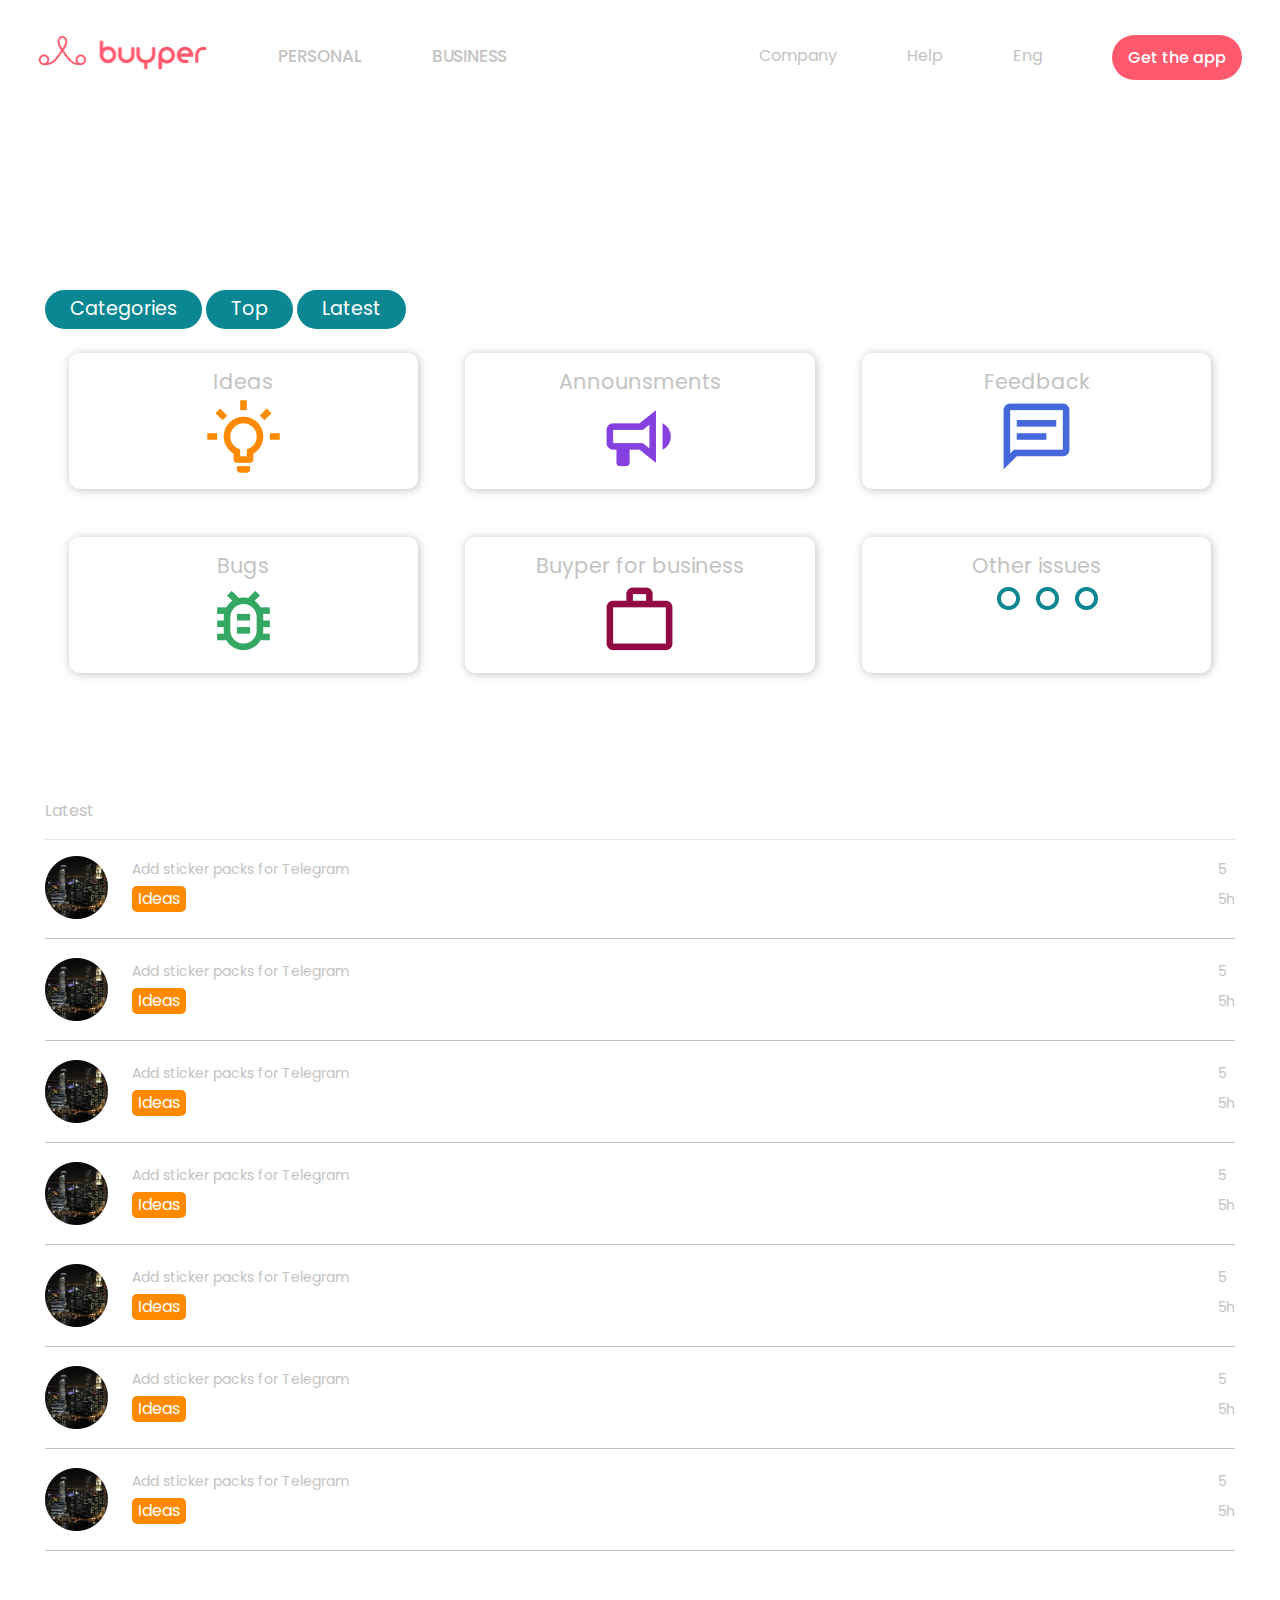
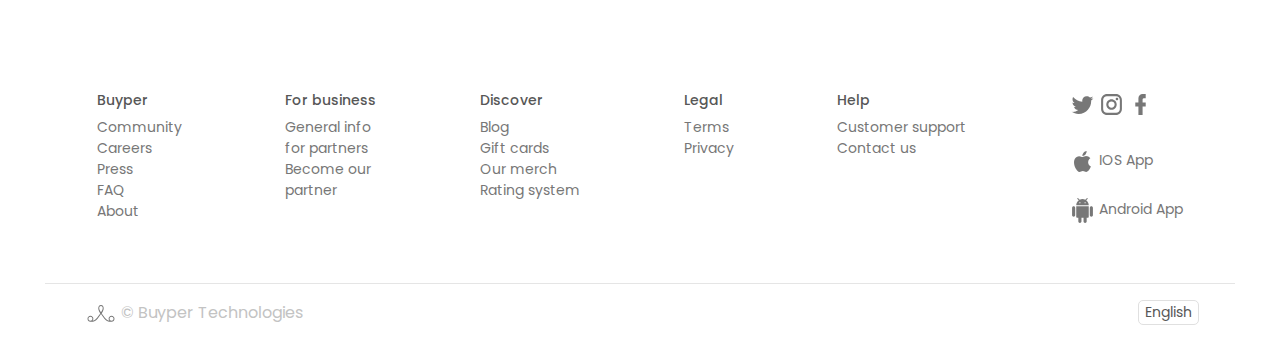
<file: community.html>
<!DOCTYPE html>
<html lang="en">
<head>
    <meta charset="UTF-8">
    <meta name="viewport" content="width=device-width, initial-scale=1.0">
    <meta http-equiv="X-UA-Compatible" content="ie=edge">
    <title>Community</title>
    <link rel="shortcut icon" href="/img/favicon.ico" type="image/x-icon">
    <link rel="stylesheet" href="https://stackpath.bootstrapcdn.com/bootstrap/4.3.1/css/bootstrap.min.css" integrity="sha384-ggOyR0iXCbMQv3Xipma34MD+dH/1fQ784/j6cY/iJTQUOhcWr7x9JvoRxT2MZw1T" crossorigin="anonymous">
    <link rel="stylesheet" href="/style/drop_down.css">
    <link rel="stylesheet" href="/style/main.css">
    <link rel="stylesheet" href="/style/header.css">
    <link rel="stylesheet" href="/community_css/style/community.css">
    <link rel="stylesheet" href="/style/form.css">
    <link rel="stylesheet" href="/style/footer.css">
    <link rel="shortcut icon" href="./img/logo1.svg" type="image/x-icon">
    <link href="https://fonts.googleapis.com/css?family=Montserrat:400,500,600|Poppins&amp;subset=latin-ext" rel="stylesheet">
</head>
<body>
    <header class="header">
        <div class="header-left">
            <div class="logo"><img src="/img/Buyper logo.png" class="logo" alt="logo"></div>
            <a href="#" class="active" class="wordcolor">PERSONAL</a>
            <a href="#">BUSINESS</a>
        </div>
        <nav  class="header-right">
          <div class="burger-menu">
                <img src="/img/icons8-menu.svg" alt="">
          </div>
          <div class="item-company">Company
            <div class="drobdown-company drobdown">
                <a href="http:\\google.com.ua"><div>About</div></a>
                <a href="http:\\google.com.ua"><div>Blog</div></a>
                <a href="http:\\google.com.ua"><div>Careers</div></a>
                <a href="http:\\google.com.ua"><div>Investors</div></a>
            </div>
          </div>
          <div class="item-help">Help
            <div class="drobdown-help drobdown">
                <a href="http:\\google.com.ua"><div>Contact us</div></a>
                <a href="http:\\google.com.ua"><div>Communuty</div></a>
            </div>
          </div>
          <div class="item-eng">Eng
            <div class="drobdown-eng drobdown">
                <a href="http:\\google.com.ua"><div>Ukr</div></a>
                <a href="http:\\google.com.ua"><div>Rus</div></a>
            </div>
          </div>
          <button class="btn-get">Get the app</button>
        </nav>
        <div class="modal-wrap hide">
          <div class="btn-i">
            <img src="/img/icons8-delete.svg" alt="">
          </div>
            <ul class="modal-window">
              <li><a href="">Personal</a></li>
              <li><a href="">Business</a></li>
              <li><a href="">Company</a></li>
              <li><a href="">About</a></li>
              <li><a href="">Blog</a></li>
              <li><a href="">Careers</a></li>
              <li><a href="">Investors</a></li>
              <li><a href="">Help</a></li>
              <li><a href="">Eng</a></li>
              <li><button class="btn-get">Get the app</button></li> 
            </ul>
        </div>
      </header>
    <section class="section-filtr">

        <div class="container-fluid">
                <div class="btn-wrapper">
                        <button class="btn-green">
                            Categories
                        </button>
                        <button class="btn-green">
                            Top
                        </button>
                        <button class="btn-green">
                            Latest
                        </button>
                    </div>
            <div class="category-contein-wrapper">
                <div class="category-contein">
                    Ideas
                    <img src="/community_css/img/lightbulb-on-outline.png" alt="">
                </div>
            </div>
            <div class="category-contein-wrapper">
                <div class="category-contein">
                    Announsments
                    <img src="/community_css/img/bullhorn-outline.png" alt="">
                </div>
            </div>
            <div class="category-contein-wrapper">
                <div class="category-contein">
                    Feedback
                    <img src="/community_css/img/message-text-outline.png" alt="">
                </div>
            </div>
            <div class="category-contein-wrapper">
                <div class="category-contein">
                    Bugs
                    <img src="/community_css/img/bug-outline.png" alt="">
                </div>
            </div>
            <div class="category-contein-wrapper">
                <div class="category-contein">
                    Buyper for business
                    <img src="/community_css/img/briefcase-outline.png" alt="">
                </div>
            </div>
            <div class="category-contein-wrapper">
                <div class="category-contein">
                    Other issues
                    <div class="parent-threeCircle">
                        <img src="/community_css/img/Frame.png" alt="" id="three-circle">
                    </div>    
                </div>
            </div>
            <div class="clear"></div>
        </div>
    </section>
    <section class="section-latest container-fluid">
        <blockquote>Latest <hr></blockquote>
        <div class="history-block-wrapper">
            <div class="icon-avatar">
                <img src="/community_css/img/Ellipse.png" alt="">
            </div>
            <div class="text-operation">
                <p>Add sticker packs for Telegram</p>
                <button class="operation-tag">
                    Ideas
                </button>
            </div>
            <div class="num-operation">
                <p>5</p>
                <p>5h</p>
            </div>
        </div>
        <div class="history-block-wrapper">
            <div class="icon-avatar">
                <img src="/community_css/img/Ellipse.png" alt="">
            </div>
            <div class="text-operation">
                <p>Add sticker packs for Telegram</p>
                <button class="operation-tag">
                    Ideas
                </button>
            </div>
            <div class="num-operation">
                <p>5</p>
                <p>5h</p>
            </div>
        </div>
        <div class="history-block-wrapper">
            <div class="icon-avatar">
                <img src="/community_css/img/Ellipse.png" alt="">
            </div>
            <div class="text-operation">
                <p>Add sticker packs for Telegram</p>
                <button class="operation-tag">
                    Ideas
                </button>
                
            </div>
            <div class="num-operation">
                <p>5</p>
                <p>5h</p>
            </div>
        </div>
        <div class="history-block-wrapper">
            <div class="icon-avatar">
                <img src="/community_css/img/Ellipse.png" alt="">
            </div>
            <div class="text-operation">
                <p>Add sticker packs for Telegram</p>
                <button class="operation-tag">
                    Ideas
                </button>
                
            </div>
            <div class="num-operation">
                <p>5</p>
                <p>5h</p>
            </div>
        </div>
        <div class="history-block-wrapper">
            <div class="icon-avatar">
                <img src="/community_css/img/Ellipse.png" alt="">
            </div>
            <div class="text-operation">
                <p>Add sticker packs for Telegram</p>
                <button class="operation-tag">
                    Ideas
                </button>
                
            </div>
            <div class="num-operation">
                <p>5</p>
                <p>5h</p>
            </div>
        </div>
        <div class="history-block-wrapper">
            <div class="icon-avatar">
                <img src="/community_css/img/Ellipse.png" alt="">
            </div>
            <div class="text-operation">
                <p>Add sticker packs for Telegram</p>
                <button class="operation-tag">
                    Ideas
                </button>
            </div>
            <div class="num-operation">
                <p>5</p>
                <p>5h</p>
            </div>
        </div>
        <div class="history-block-wrapper">
            <div class="icon-avatar">
                <img src="/community_css/img/Ellipse.png" alt="">
            </div>
            <div class="text-operation">
                <p>Add sticker packs for Telegram</p>
                <button class="operation-tag">
                    Ideas
                </button>
            </div>
            <div class="num-operation">
                <p>5</p>
                <p>5h</p>
            </div>
        </div>
    </section>

    <footer class="container-fluid">
            <div class="category-column-wrap">
                <div class="category-column">
                <h6>Buyper</h6>
                <a href="#">Community</a>
                <a href="#">Careers</a>
                <a href="#">Press</a>
                <a href="#">FAQ</a>
                <a href="#">About</a>
                </div>
            </div>  
            <div class="category-column-wrap">
                <div class="category-column">
                <h6>For business</h6>
                <a href="#">General info <br> for partners</a>
                <a href="#">Become our <br> partner</a>
                </div>
            </div>
            <div class="category-column-wrap">
                <div class="category-column">
                <h6>Discover</h6>
                <a href="#">Blog</a>
                <a href="#">Gift cards</a>
                <a href="#">Our merch</a>
                <a href="#">Rating system</a>
                </div>
            </div>
            <div class="category-column-wrap">
                <div class="category-column">
                <h6>Legal</h6>
                <a href="#">Terms</a>
                <a href="#">Privacy</a>
                </div>
            </div>
            <div class="category-column-wrap">
                <div class="category-column">
                <h6>Help</h6>
                <a href="#">Customer support</a>
                <a href="#">Contact us</a>
                </div>
            </div>
            <div class="category-column-wrap">
            <div class="category-column ">
                <h6>
                  <img src="/img/twitter.svg" alt="twitter">
                  <img src="/img/instagram.svg" alt="instagram">
                  <img src="/img/facebook.svg" alt="facebooc">
                </h6><br>
                <div class="icons-fix">
                <a href="#"><img src="/img/apple.svg" alt=""> IOS App</a><br>
                <a href="#"><img src="/img/android.svg" alt="">  Android App</a>
                </div>
            </div>
            </div>
            </footer>
        <div class="footer-between container-fluid">
        <hr>
        <div class="footer-end">
            <div class="logo-footer">
                    <img src="/img/logo-buyper.svg" alt="logo">
                <p>© Buyper Technologies </p>
                <div class="clear"></div>
            </div>
            <button class="btn-language">
                English
            </button>
        </div>
        </div>
    <script src="./script/dropdown.js"></script>
    <script src="/script/mobile-menu.js"></script>
    <script src="https://code.jquery.com/jquery-3.3.1.slim.min.js" integrity="sha384-q8i/X+965DzO0rT7abK41JStQIAqVgRVzpbzo5smXKp4YfRvH+8abtTE1Pi6jizo" crossorigin="anonymous"></script>
    <script src="https://cdnjs.cloudflare.com/ajax/libs/popper.js/1.14.7/umd/popper.min.js" integrity="sha384-UO2eT0CpHqdSJQ6hJty5KVphtPhzWj9WO1clHTMGa3JDZwrnQq4sF86dIHNDz0W1" crossorigin="anonymous"></script>
    <script src="https://stackpath.bootstrapcdn.com/bootstrap/4.3.1/js/bootstrap.min.js" integrity="sha384-JjSmVgyd0p3pXB1rRibZUAYoIIy6OrQ6VrjIEaFf/nJGzIxFDsf4x0xIM+B07jRM" crossorigin="anonymous"></script>
</body>
</html>
</file>
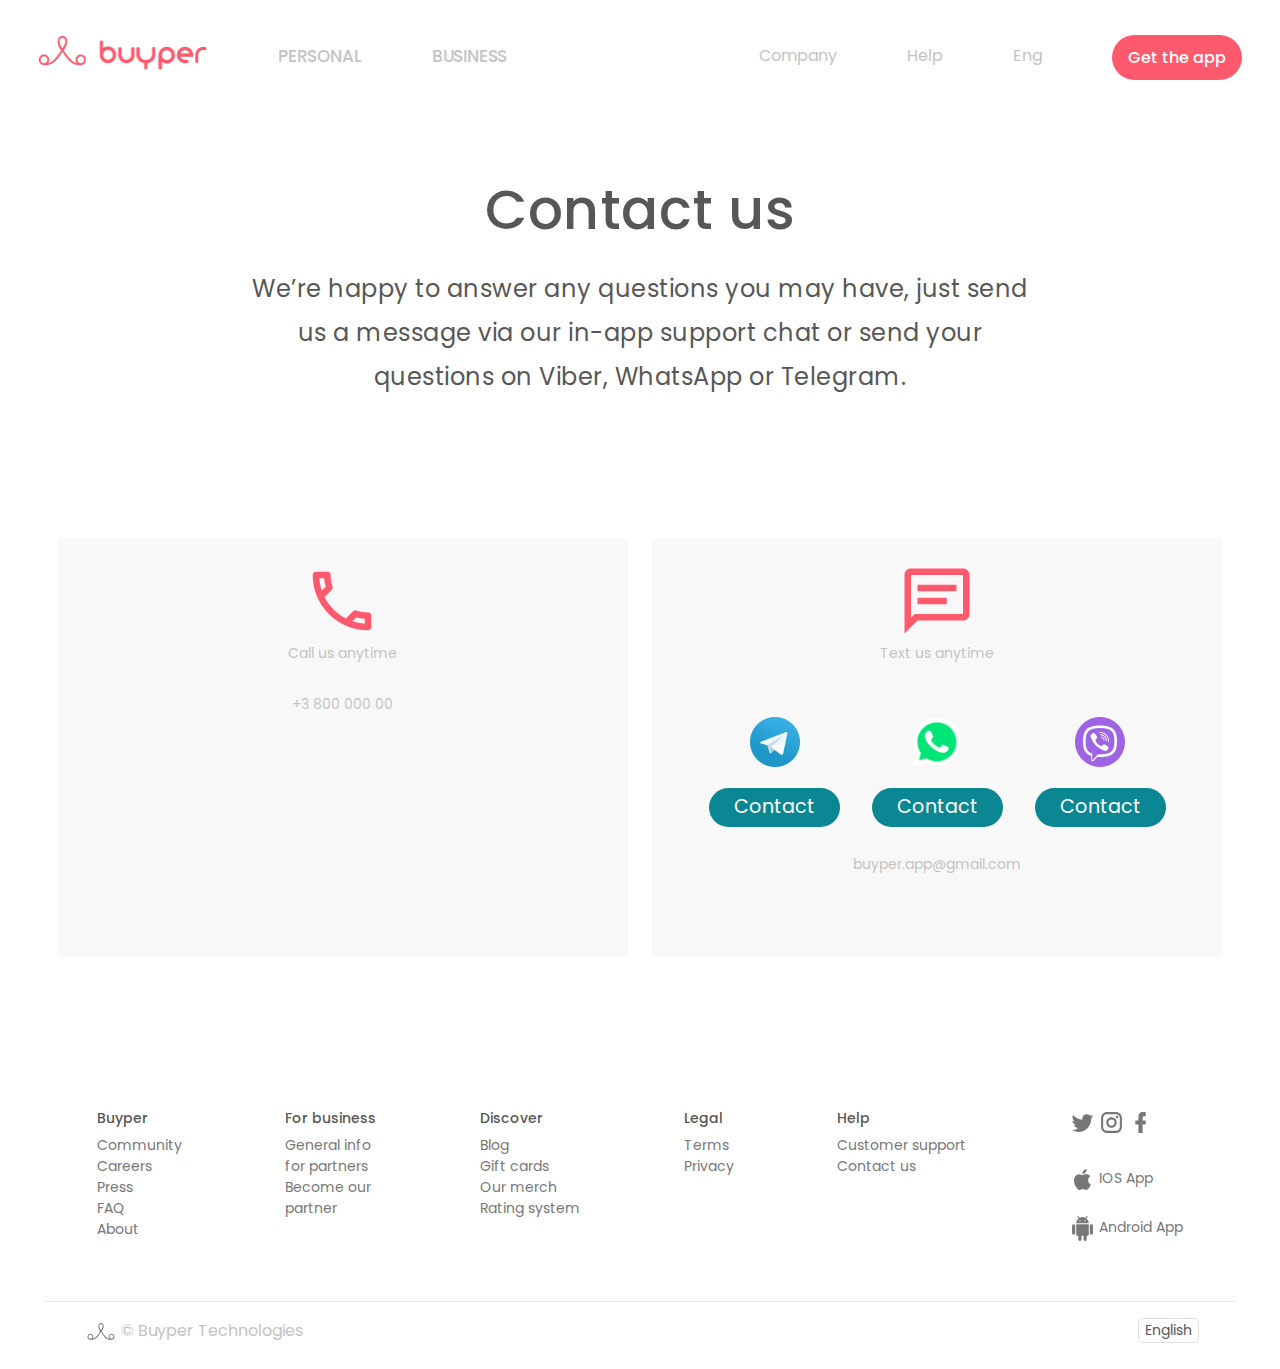
<file: contacts.html>
<!DOCTYPE html>
<html lang="en">
<head>
    <meta charset="UTF-8">
    <meta name="viewport" content="width=device-width, initial-scale=1.0">
    <meta http-equiv="X-UA-Compatible" content="ie=edge">
    <title>Contact us page</title>
    <link rel="shortcut icon" href="/img/favicon.ico" type="image/x-icon">
    <link rel="stylesheet" href="https://stackpath.bootstrapcdn.com/bootstrap/4.3.1/css/bootstrap.min.css" integrity="sha384-ggOyR0iXCbMQv3Xipma34MD+dH/1fQ784/j6cY/iJTQUOhcWr7x9JvoRxT2MZw1T" crossorigin="anonymous">
    <link rel="stylesheet" href="/style/drop_down.css">
    <link rel="stylesheet" href="/style/main.css">
    <link rel="stylesheet" href="/style/header.css">
    <link rel="stylesheet" href="/Contact_css/style/contact_page.css">
    <link rel="stylesheet" href="/style/form.css">
    <link rel="stylesheet" href="/style/footer.css">
    <link rel="shortcut icon" href="./img/logo1.svg" type="image/x-icon">
    <link href="https://fonts.googleapis.com/css?family=Montserrat:400,500,600|Poppins&amp;subset=latin-ext" rel="stylesheet">
</head>
<body>
    <header class="header">
        <div class="header-left">
            <div class="logo"><img src="/img/Buyper logo.png" class="logo" alt="logo"></div>
            <a href="#" class="active" class="wordcolor">PERSONAL</a>
            <a href="#">BUSINESS</a>
        </div>
        <nav  class="header-right">
          <div class="burger-menu">
                <img src="/img/icons8-menu.svg" alt="">
          </div>
          <div class="item-company">Company
            <div class="drobdown-company drobdown">
                <a href="http:\\google.com.ua"><div>About</div></a>
                <a href="http:\\google.com.ua"><div>Blog</div></a>
                <a href="http:\\google.com.ua"><div>Careers</div></a>
                <a href="http:\\google.com.ua"><div>Investors</div></a>
            </div>
          </div>
          <div class="item-help">Help
            <div class="drobdown-help drobdown">
                <a href="http:\\google.com.ua"><div>Contact us</div></a>
                <a href="http:\\google.com.ua"><div>Communuty</div></a>
            </div>
          </div>
          <div class="item-eng">Eng
            <div class="drobdown-eng drobdown">
                <a href="http:\\google.com.ua"><div>Ukr</div></a>
                <a href="http:\\google.com.ua"><div>Rus</div></a>
            </div>
          </div>
          <button class="btn-get">Get the app</button>
        </nav>
        <div class="modal-wrap hide">
          <div class="btn-i">
                <img src="/img/icons8-delete.svg" alt="">
          </div>
            <ul class="modal-window">
              <li><a href="">Personal</a></li>
              <li><a href="">Business</a></li>
              <li><a href="">Company</a></li>
              <li><a href="">About</a></li>
              <li><a href="">Blog</a></li>
              <li><a href="">Careers</a></li>
              <li><a href="">Investors</a></li>
              <li><a href="">Help</a></li>
              <li><a href="">Eng</a></li>
              <li><button class="btn-get">Get the app</button></li> 
            </ul>
        </div>
    </header>
    <section class="section-investor-first">
            <div class="row">
                <article class="col-lg-12 col-md-12 col-sm-12 xs-12 ">
                    <h1 class="centered">Contact us</h1>
                    <div class="subtitle-investor centered">
                        <div class="title-all-wrap">
                            <p class=" title-all">We’re happy to answer any questions you may 
                                    have, just send us a message via our in-app support chat or 
                                    send your questions on Viber, WhatsApp or Telegram.</p> 
                        </div>

                    </div>                        
                </article>
            </div>
    </section>
    <section class="container-fluid">
        <div class="contact-box-wrap">
            <div class="contact-box">
                <img src="/Contact_css/img/outline-phone-24px.png" alt="phone">
                <p>Call us anytime</p>
                <p  class="contact-number">+3 800 000 00</p>
            </div>
        </div>
        <div class="contact-box-wrap">
            <div class="contact-box">
                <img src="/Contact_css/img/message-text-outline.png" alt="message">
                <p>Text us anytime</p>
                <div class="social-net">
                    <div class="contact">
                        <img src="/Contact_css/img/Telegram.png" alt="Telegram">
                        <button>Contact</button>
                    </div>
                    
                    <div class="contact">
                        <img src="/Contact_css/img/Whatsapp.png" alt="Whatsapp">
                        <button>Contact</button>
                    </div>
                    
                    <div class="contact">
                        <img src="/Contact_css/img/viber.png" alt="viber">
                        <button>Contact</button>
                    </div>
                </div>
                <p class="bottomed">buyper.app@gmail.com</p>
            </div>
        </div>
        <div class="clear"></div>
    </section>
    <footer class="container-fluid">
            <div class="category-column-wrap">
                <div class="category-column">
                <h6>Buyper</h6>
                <a href="#">Community</a>
                <a href="#">Careers</a>
                <a href="#">Press</a>
                <a href="#">FAQ</a>
                <a href="#">About</a>
                </div>
            </div>  
            <div class="category-column-wrap">
                <div class="category-column">
                <h6>For business</h6>
                <a href="#">General info <br> for partners</a>
                <a href="#">Become our <br> partner</a>
                </div>
            </div>
            <div class="category-column-wrap">
                <div class="category-column">
                <h6>Discover</h6>
                <a href="#">Blog</a>
                <a href="#">Gift cards</a>
                <a href="#">Our merch</a>
                <a href="#">Rating system</a>
                </div>
            </div>
            <div class="category-column-wrap">
                <div class="category-column">
                <h6>Legal</h6>
                <a href="#">Terms</a>
                <a href="#">Privacy</a>
                </div>
            </div>
            <div class="category-column-wrap">
                <div class="category-column">
                <h6>Help</h6>
                <a href="#">Customer support</a>
                <a href="#">Contact us</a>
                </div>
            </div>
            <div class="category-column-wrap">
            <div class="category-column ">
                <h6>
                  <img src="/img/twitter.svg" alt="twitter">
                  <img src="/img/instagram.svg" alt="instagram">
                  <img src="/img/facebook.svg" alt="facebooc">
                </h6><br>
                <div class="icons-fix">
                <a href="#"><img src="/img/apple.svg" alt=""> IOS App</a><br>
                <a href="#"><img src="/img/android.svg" alt="">  Android App</a>
                </div>
            </div>
            </div>
            </footer>
        <div class="footer-between container-fluid">
        <hr>
        <div class="footer-end">
            <div class="logo-footer">
                    <img src="/img/logo-buyper.svg" alt="logo">
                <p>© Buyper Technologies </p>
                <div class="clear"></div>
            </div>
            <button class="btn-language">
                English
            </button>
        </div>
        </div>
    <script src="/script/mobile-menu.js"></script>
    <script src="./script/dropdown.js"></script>
    <script src="https://code.jquery.com/jquery-3.3.1.slim.min.js" integrity="sha384-q8i/X+965DzO0rT7abK41JStQIAqVgRVzpbzo5smXKp4YfRvH+8abtTE1Pi6jizo" crossorigin="anonymous"></script>
    <script src="https://cdnjs.cloudflare.com/ajax/libs/popper.js/1.14.7/umd/popper.min.js" integrity="sha384-UO2eT0CpHqdSJQ6hJty5KVphtPhzWj9WO1clHTMGa3JDZwrnQq4sF86dIHNDz0W1" crossorigin="anonymous"></script>
    <script src="https://stackpath.bootstrapcdn.com/bootstrap/4.3.1/js/bootstrap.min.js" integrity="sha384-JjSmVgyd0p3pXB1rRibZUAYoIIy6OrQ6VrjIEaFf/nJGzIxFDsf4x0xIM+B07jRM" crossorigin="anonymous"></script>
</body>
</html>
</file>
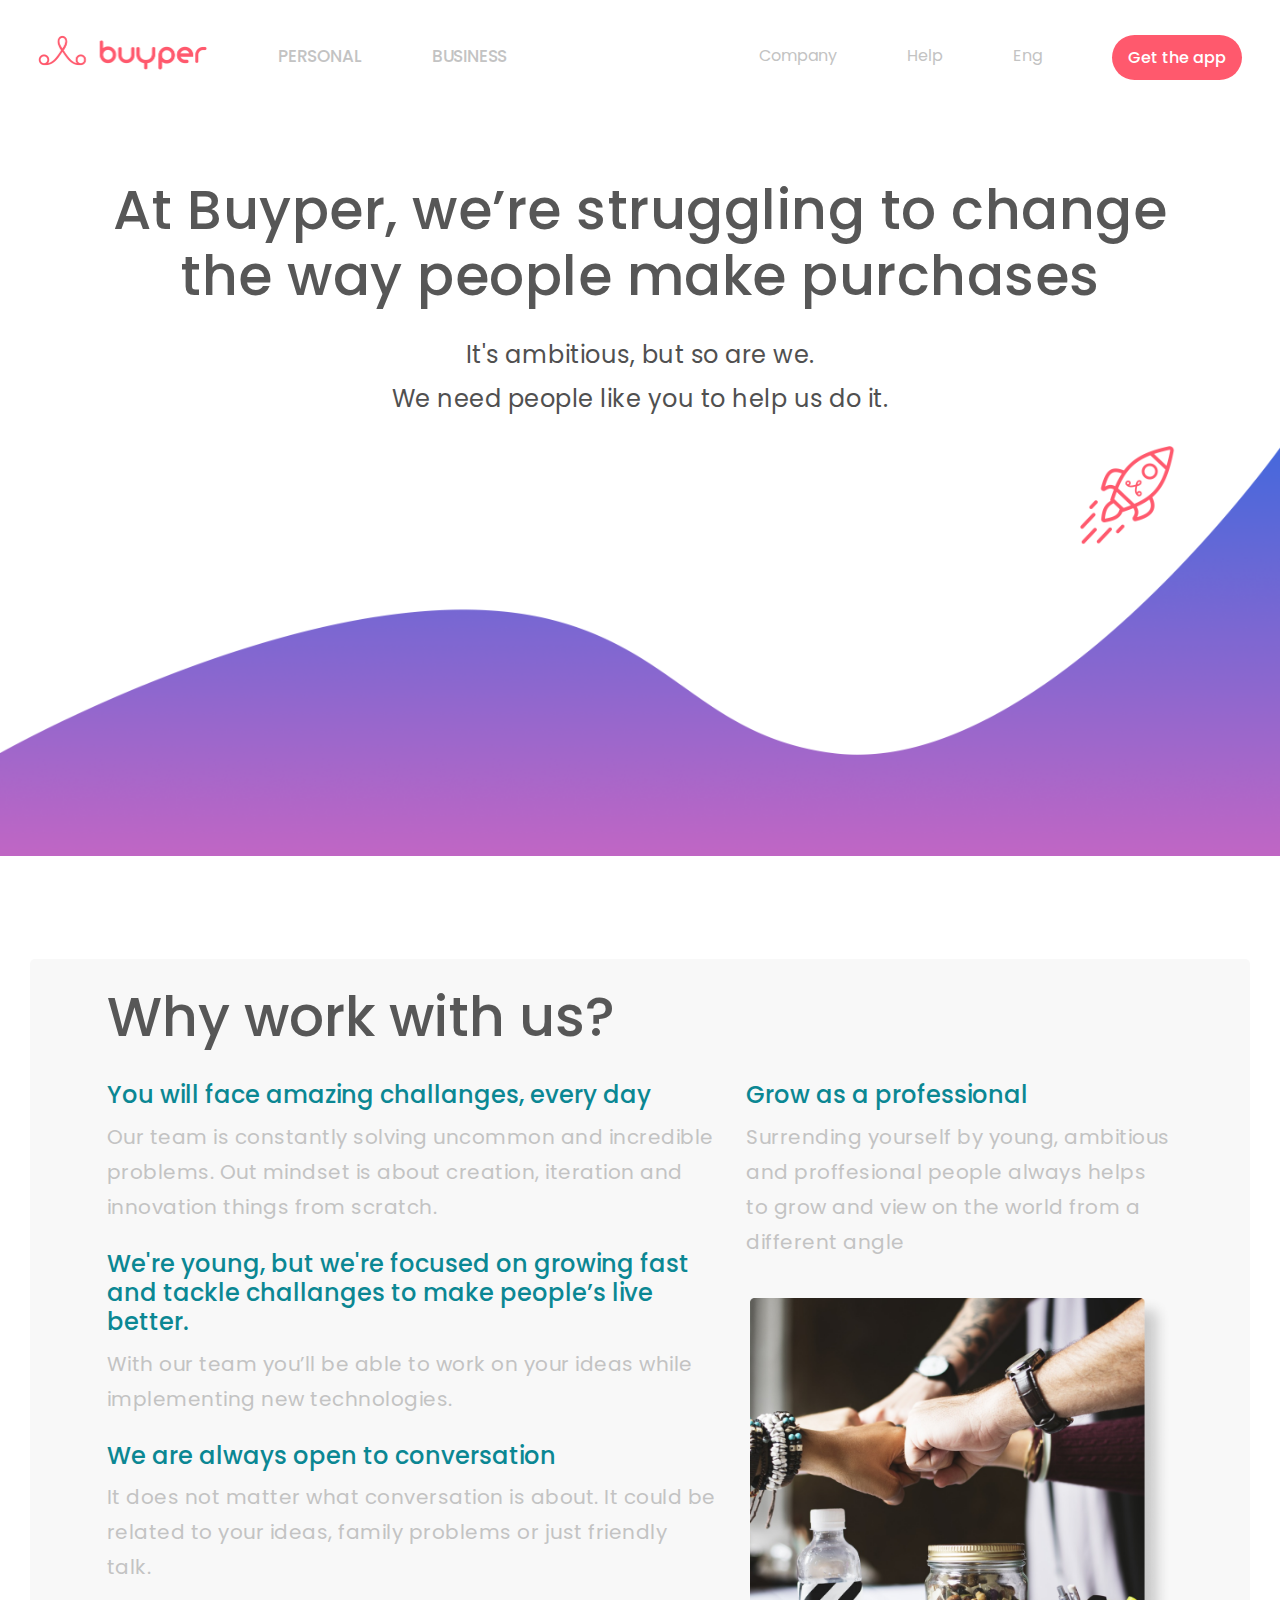
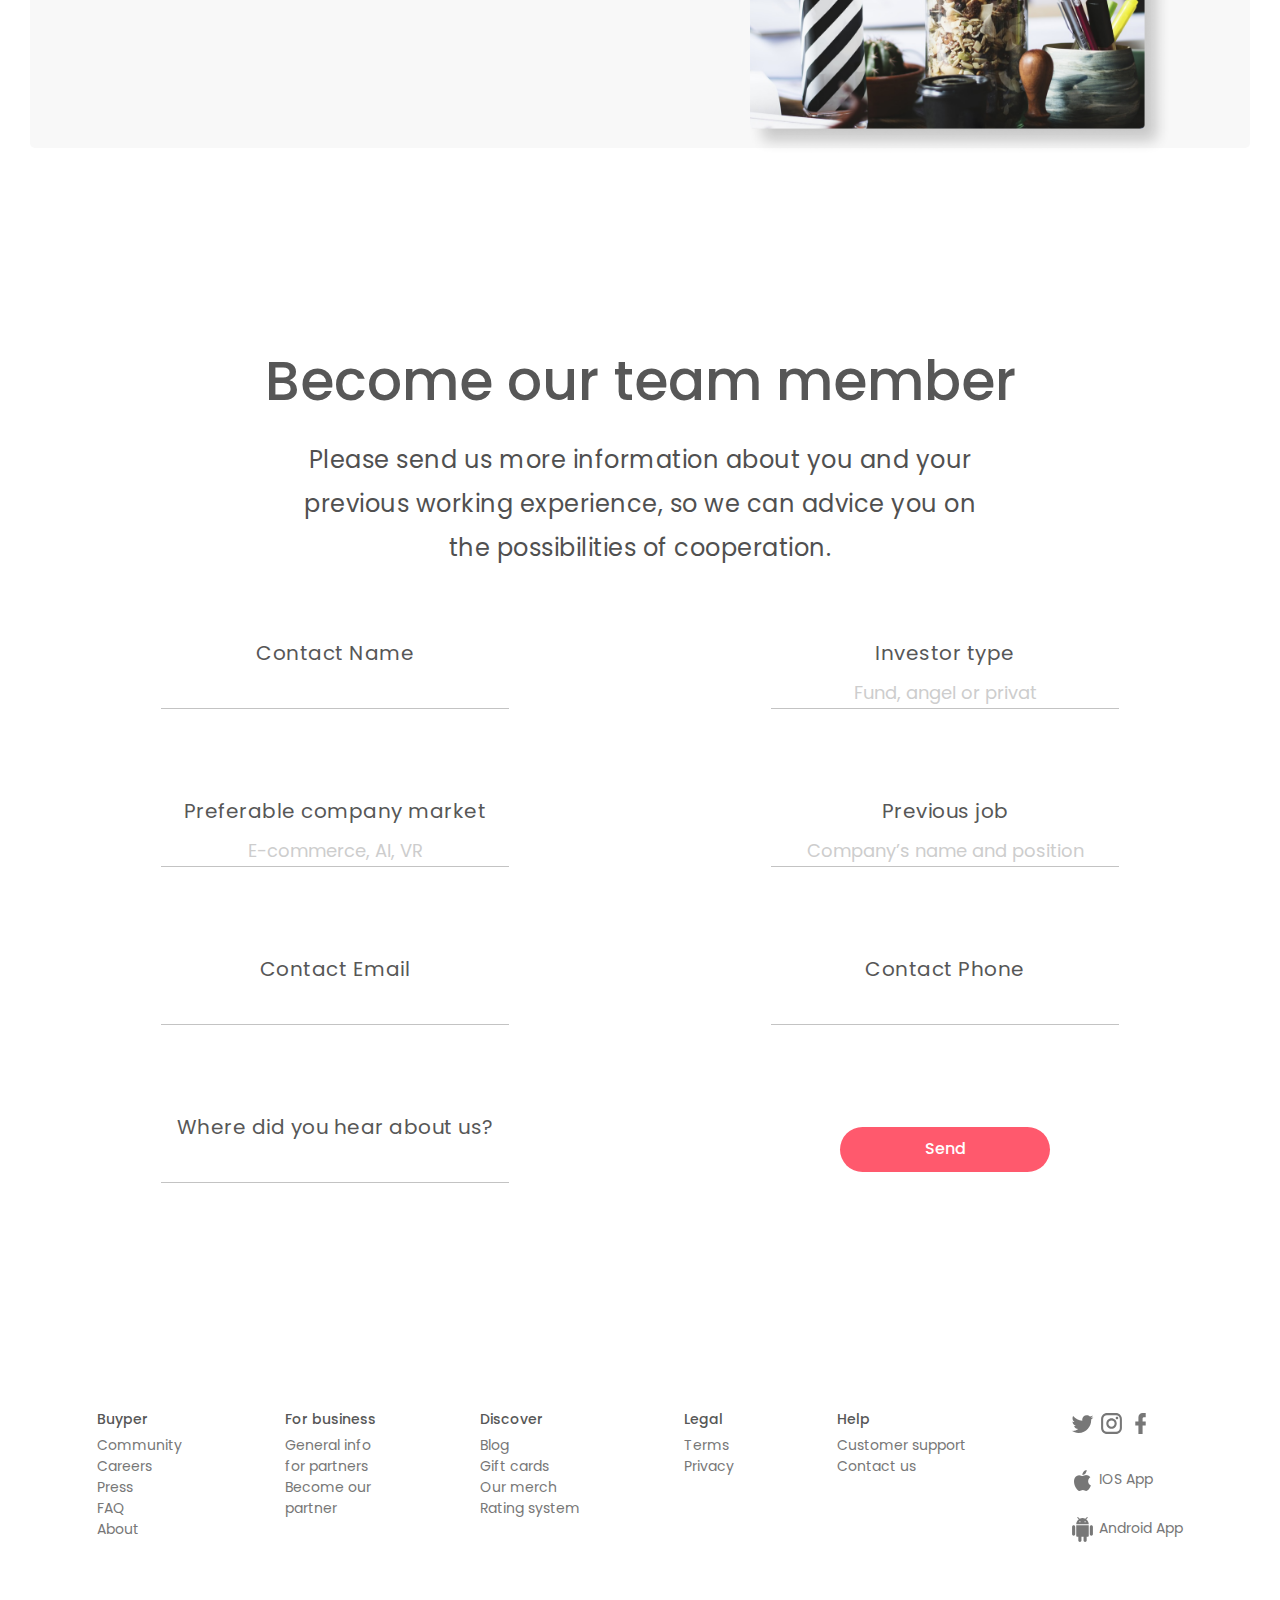
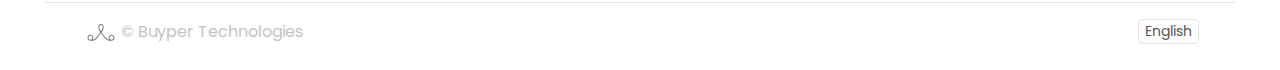
<file: employes.html>
<!DOCTYPE html>
<html lang="en">
<head>
    <meta charset="UTF-8">
    <meta name="viewport" content="width=device-width, initial-scale=1.0">
    <meta http-equiv="X-UA-Compatible" content="ie=edge">
    <title>Employees page</title>
    <link rel="shortcut icon" href="/img/favicon.ico" type="image/x-icon">
    <link rel="stylesheet" href="https://stackpath.bootstrapcdn.com/bootstrap/4.3.1/css/bootstrap.min.css" integrity="sha384-ggOyR0iXCbMQv3Xipma34MD+dH/1fQ784/j6cY/iJTQUOhcWr7x9JvoRxT2MZw1T" crossorigin="anonymous">
    <link rel="stylesheet" href="/style/drop_down.css">
    <link rel="stylesheet" href="/style/main.css">
    <link rel="stylesheet" href="/style/header.css">
    <link rel="stylesheet" href="/Employees_css/style/employes_page.css">
    <link rel="stylesheet" href="/style/form.css">
    <link rel="stylesheet" href="/style/footer.css">
    <link href="https://fonts.googleapis.com/css?family=Montserrat:400,500,600|Poppins&amp;subset=latin-ext" rel="stylesheet"> 
    <link rel="shortcut icon" href="./img/logo1.svg" type="image/x-icon">
</head>
<body> 
    <header class="header">
        <div class="header-left">
            <div class="logo"><img src="/img/Buyper logo.png" class="logo" alt="logo"></div>
            <a href="#" class="active" class="wordcolor hover">PERSONAL</a>
            <a href="#">BUSINESS</a>
        </div>
        <nav  class="header-right">
          <div class="burger-menu">
            <img src="/img/icons8-menu.svg" alt="">
          </div>
          <div class="item-company">Company
            <div class="drobdown-company drobdown">
                <a href="http:\\google.com.ua"><div>About</div></a>
                <a href="http:\\google.com.ua"><div>Blog</div></a>
                <a href="http:\\google.com.ua"><div>Careers</div></a>
                <a href="http:\\google.com.ua"><div>Investors</div></a>
            </div>
          </div>
          <div class="item-help">Help
            <div class="drobdown-help drobdown">
                <a href="http:\\google.com.ua"><div>Contact us</div></a>
                <a href="http:\\google.com.ua"><div>Communuty</div></a>
            </div>
          </div>
          <div class="item-eng">Eng
            <div class="drobdown-eng drobdown">
                <a href="http:\\google.com.ua"><div>Ukr</div></a>
                <a href="http:\\google.com.ua"><div>Rus</div></a>
            </div>
          </div>
          <button class="btn-get">Get the app</button>
        </nav>
        <div class="modal-wrap hide">
          <div class="btn-i">
            <img src="/img/icons8-delete.svg" alt="">
          </div>
            <ul class="modal-window">
              <li><a href="">Personal</a></li>
              <li><a href="">Business</a></li>
              <li><a href="">Company</a></li>
              <li><a href="">About</a></li>
              <li><a href="">Blog</a></li>
              <li><a href="">Careers</a></li>
              <li><a href="">Investors</a></li>
              <li><a href="">Help</a></li>
              <li><a href="">Eng</a></li>
              <li><button class="btn-get">Get the app</button></li> 
            </ul>
        </div>
      </header>
    <section class="section-investor-first">
            <div class="row">
                <article class="col-lg-12 col-md-12 col-sm-12 xs-12 ">
                    <h1 class="centered">At Buyper, we’re struggling to change <br>  the way people make purchases</h1>
                    <div class="subtitle-investor centered">
                       <p>It's ambitious, but so are we.<br>We need people like you to help us do it.</p> 
                    </div>                        
                </article>
            </div>
            <img src="/Employees_css/img/bg-employes.png" alt="">
    </section>
    <section class="investor-us  container-fluid">
            <h2 class="">Why work with us?</h2>
        <div class="row">
            
            <article class="col-lg-7 col-md-6 col-sm-6 xs-12">
                
                <div class="info-us-wrapper">
                    <h4>You will face amazing challanges, every day</h4>
                    <p>Our team is constantly solving uncommon 
                        and incredible problems. Out mindset is about creation, 
                        iteration and innovation things from scratch.</p>
                </div>          
                <div class="info-us-wrapper">
                    <h4>We're young, but we're focused on growing fast and tackle challanges to make people’s live better.</h4>
                    <p>With our team you’ll be able to work on your ideas while implementing new technologies.</p>
                </div>         
                <div class="info-us-wrapper">
                    <h4>We are always open to conversation </h4>
                    <p>It does not matter what conversation is about. It could be related to your ideas, family problems or just friendly talk.</p>
                </div>
            </article>
            <article class="col-lg-5 col-md-6 col-sm-6 xs-12">
                <div class="info-us-wrapper">
                    <h4>Grow as a professional </h4>
                    <p>Surrending yourself by young, ambitious and proffesional people always helps to grow and view on the world from a different angle</p>
                </div>
                <div class="info-us-wrapper">
                    <img src="/Employees_css/img/Rectangle 12 (1).png" alt="">
                </div>
            </article>    
        </div>
    </section>
    <section class="main-form container-fluid">
            <div>
                <h2 class="centered">Become our team member</h2>
                <div class="subtitle-investor centered">
                    <p>Please send us more information about you and your <br> previous working experience, so we can advice you on <br> the possibilities of cooperation.
                    </p> 
                </div>   
            </div>
            <form action="" method="post">
                <div class="row">
                    <div class="col-lg-6 col-md-6 col-sm-6 xs-12">
                        <div class="input-inside">
                            <label for="name-input">Contact Name</label>
                            <input type="text" class="centered input-name" id="name-input">
                        </div> 
                        <div class="input-inside">
                            <label for="name-input">Preferable company market</label>
                            <input type="text" class="centered input-name" placeholder="E-commerce, Al, VR" id="name-input">
                        </div>
                        <div class="input-inside">
                            <label for="name-input">Contact Email</label>
                            <input type="text" class="centered input-name" id="name-input">
                        </div>
                        <div class="input-inside">
                            <label for="name-input">Where did you hear about us?</label>
                            <input type="text" class="centered input-name" id="name-input">
                        </div>
                    </div>
                    <div class="col-lg-6 col-md-6 col-sm-6 xs-12">
                        <div class="input-inside">
                            <label for="name-input">Investor type</label>
                            <input type="text" class="centered input-name" placeholder="Fund, angel or privat" id="name-input">
                        </div>
                        <div class="input-inside">
                            <label for="name-input">Previous job</label>
                            <input type="text" class="centered input-name" placeholder="Company’s name and position" id="name-input">
                        </div>
                        <div class="input-inside">
                            <label for="name-input">Contact Phone</label>
                            <input type="text" class="centered input-name" id="name-input">
                        </div>
                        <div class="btn-main-send-wraper">
                            <button class="btn-get btn-main-send">
                                    Send
                            </button>
                        </div>

                    </div>
                </div>
            </form>
    </section>
    <footer class="container-fluid">
            <div class="category-column-wrap">
                <div class="category-column">
                <h6>Buyper</h6>
                <a href="#">Community</a>
                <a href="#">Careers</a>
                <a href="#">Press</a>
                <a href="#">FAQ</a>
                <a href="#">About</a>
                </div>
            </div>  
            <div class="category-column-wrap">
                <div class="category-column">
                <h6>For business</h6>
                <a href="#">General info <br> for partners</a>
                <a href="#">Become our <br> partner</a>
                </div>
            </div>
            <div class="category-column-wrap">
                <div class="category-column">
                <h6>Discover</h6>
                <a href="#">Blog</a>
                <a href="#">Gift cards</a>
                <a href="#">Our merch</a>
                <a href="#">Rating system</a>
                </div>
            </div>
            <div class="category-column-wrap">
                <div class="category-column">
                <h6>Legal</h6>
                <a href="#">Terms</a>
                <a href="#">Privacy</a>
                </div>
            </div>
            <div class="category-column-wrap">
                <div class="category-column">
                <h6>Help</h6>
                <a href="#">Customer support</a>
                <a href="#">Contact us</a>
                </div>
            </div>
            <div class="category-column-wrap">
            <div class="category-column ">
                <h6>
                  <img src="/img/twitter.svg" alt="twitter">
                  <img src="/img/instagram.svg" alt="instagram">
                  <img src="/img/facebook.svg" alt="facebooc">
                </h6><br>
                <div class="icons-fix">
                <a href="#"><img src="/img/apple.svg" alt=""> IOS App</a><br>
                <a href="#"><img src="/img/android.svg" alt="">  Android App</a>
                </div>
            </div>
            </div>
            </footer>
        <div class="footer-between container-fluid">
        <hr>
        <div class="footer-end">
            <div class="logo-footer">
                    <img src="/img/logo-buyper.svg" alt="logo">
                <p>© Buyper Technologies </p>
                <div class="clear"></div>
            </div>
            <button class="btn-language">
                English
            </button>
        </div>
        </div>
    <script src="https://code.jquery.com/jquery-3.3.1.slim.min.js" integrity="sha384-q8i/X+965DzO0rT7abK41JStQIAqVgRVzpbzo5smXKp4YfRvH+8abtTE1Pi6jizo" crossorigin="anonymous"></script>
    <script src="https://cdnjs.cloudflare.com/ajax/libs/popper.js/1.14.7/umd/popper.min.js" integrity="sha384-UO2eT0CpHqdSJQ6hJty5KVphtPhzWj9WO1clHTMGa3JDZwrnQq4sF86dIHNDz0W1" crossorigin="anonymous"></script>
    <script src="https://stackpath.bootstrapcdn.com/bootstrap/4.3.1/js/bootstrap.min.js" integrity="sha384-JjSmVgyd0p3pXB1rRibZUAYoIIy6OrQ6VrjIEaFf/nJGzIxFDsf4x0xIM+B07jRM" crossorigin="anonymous"></script>
    <script src="./script/dropdown.js"></script>
    <script src="/script/mobile-menu.js"></script>
</body>
</html>
</file>
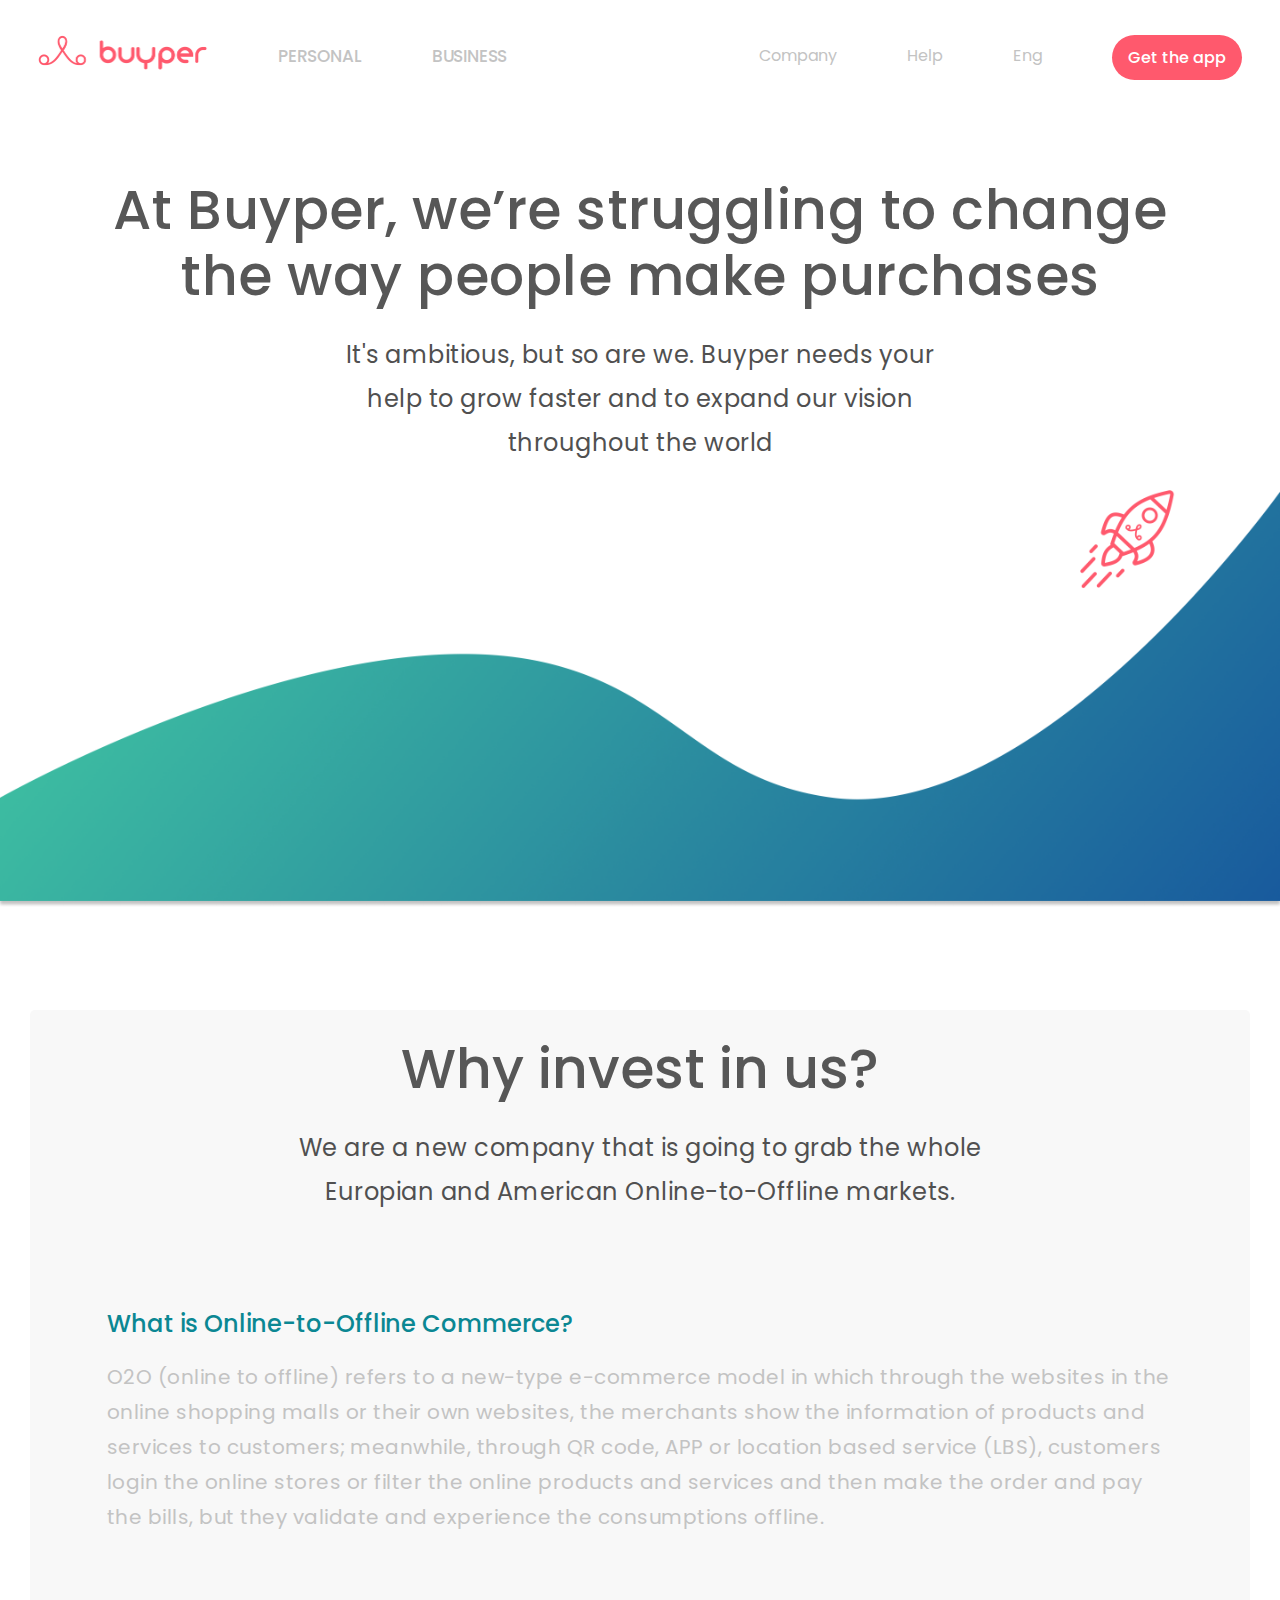
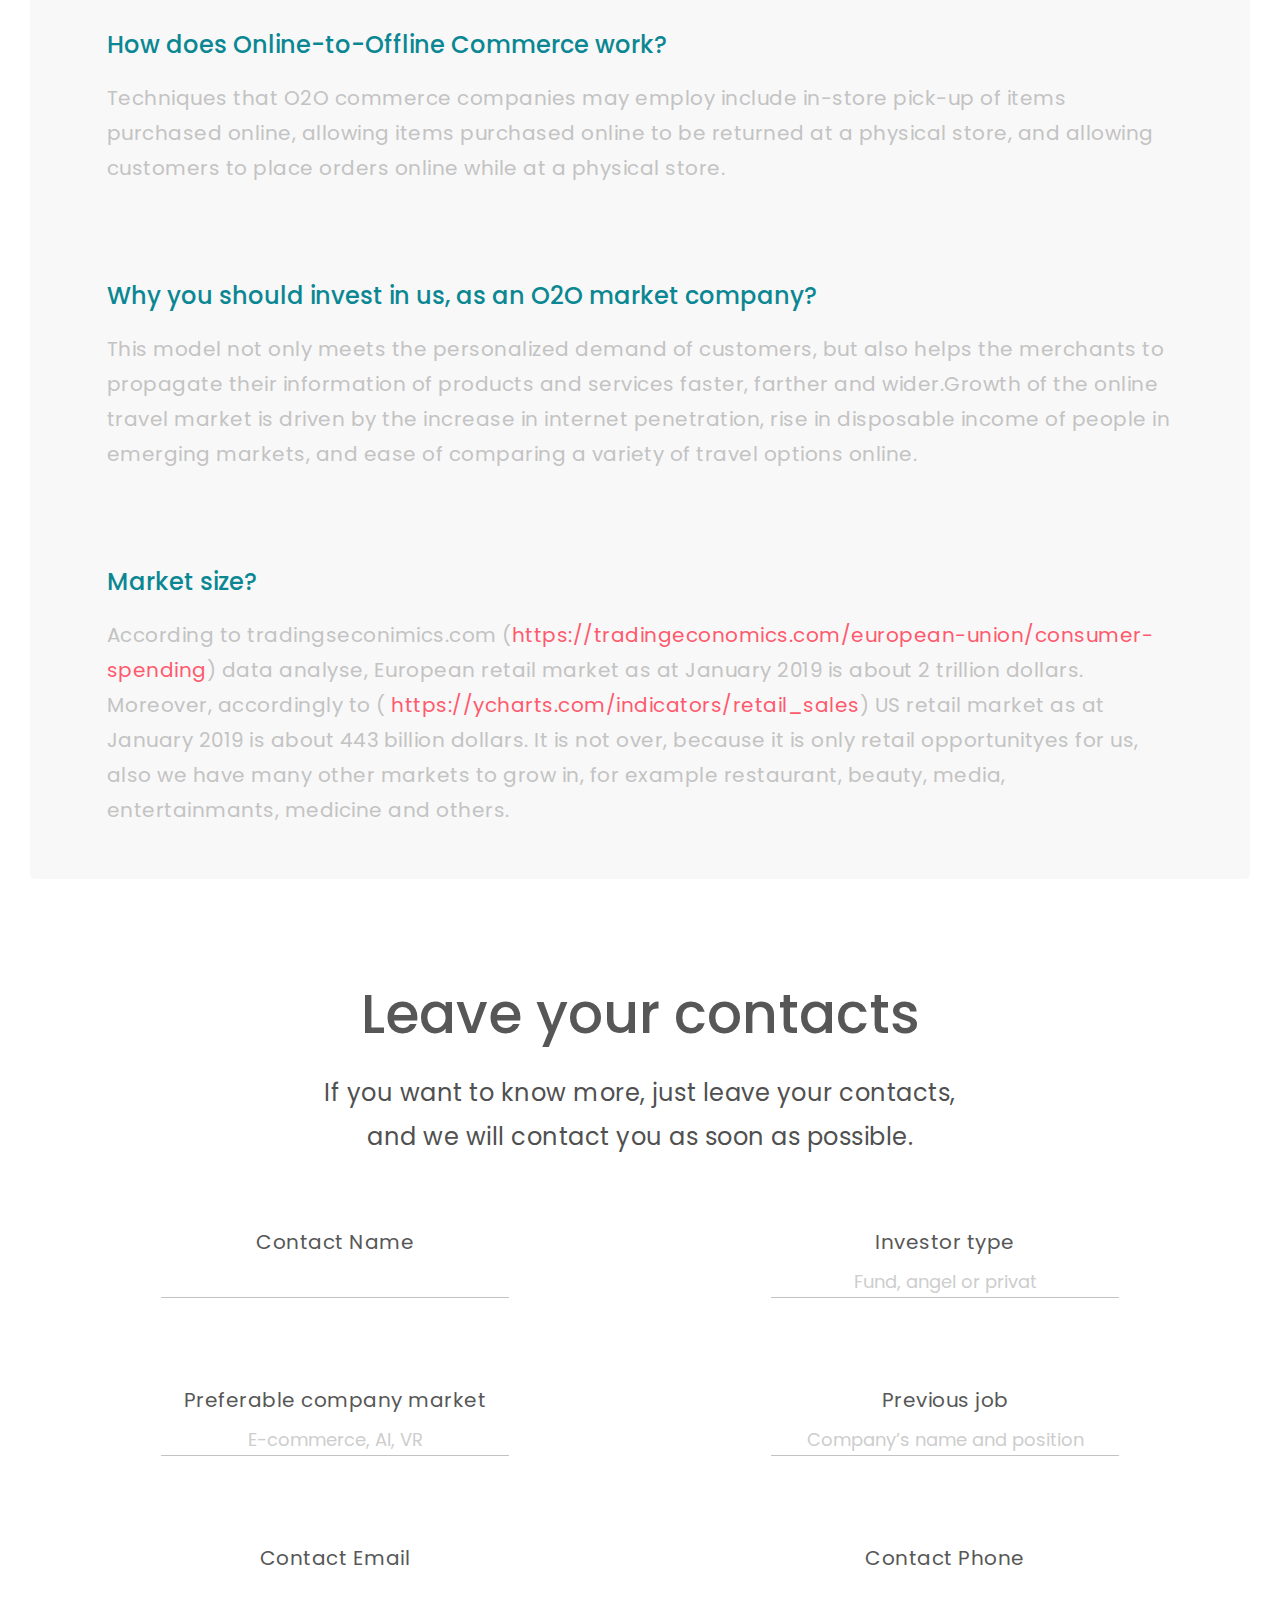
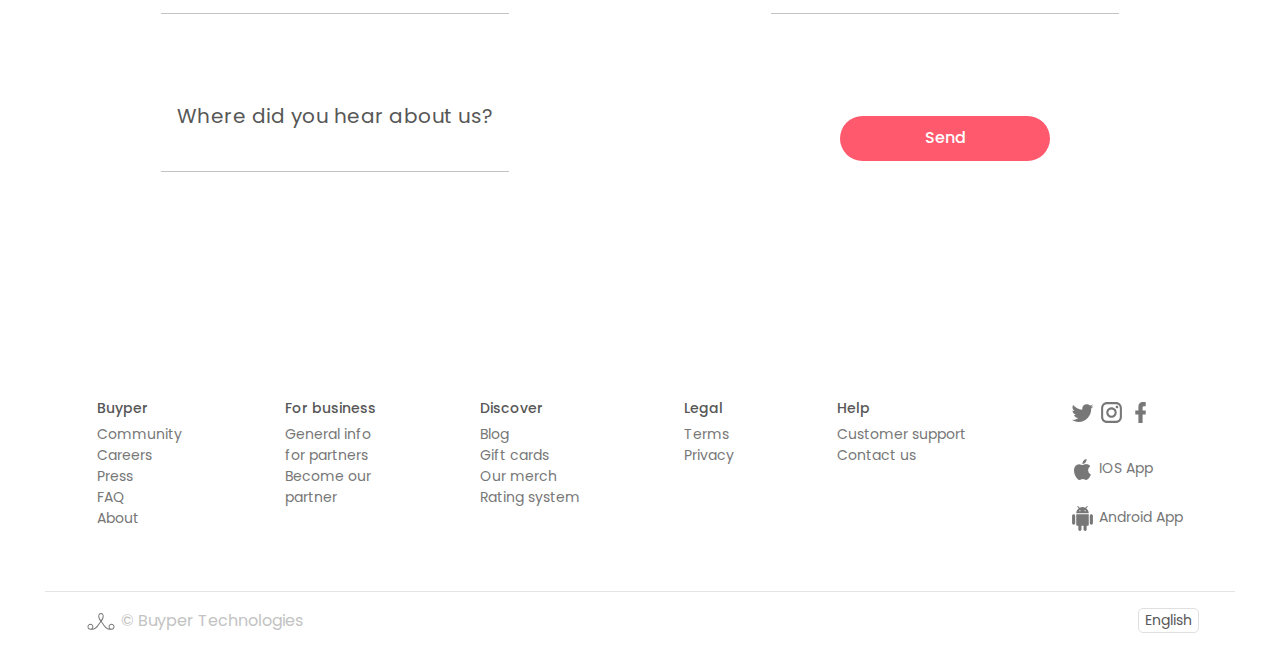
<file: investors.html>
<!DOCTYPE html>
<html lang="en">
<head>
    <meta charset="UTF-8">
    <meta name="viewport" content="width=device-width, initial-scale=1.0">
    <meta http-equiv="X-UA-Compatible" content="ie=edge">
    <title>Investors page</title>
    <link rel="shortcut icon" href="/img/favicon.ico" type="image/x-icon">
    <link rel="stylesheet" href="https://stackpath.bootstrapcdn.com/bootstrap/4.3.1/css/bootstrap.min.css" integrity="sha384-ggOyR0iXCbMQv3Xipma34MD+dH/1fQ784/j6cY/iJTQUOhcWr7x9JvoRxT2MZw1T" crossorigin="anonymous">
    <link rel="stylesheet" href="/style/drop_down.css">
    <link rel="stylesheet" href="/style/main.css">
    <link rel="stylesheet" href="/style/header.css">
    <link rel="stylesheet" href="/Investors_css/style/investors_page_first.css">
    <link rel="stylesheet" href="/style/form.css">
    <link rel="stylesheet" href="/style/footer.css">
    <link href="https://fonts.googleapis.com/css?family=Montserrat:400,500,600|Poppins&amp;subset=latin-ext" rel="stylesheet"> 
    <link rel="shortcut icon" href="./img/logo1.svg" type="image/x-icon">
</head>
<body>
    <header class="header">
        <div class="header-left">
            <div class="logo"><img src="/img/Buyper logo.png" class="logo" alt="logo"></div>
            <a href="#" class="active" class="wordcolor hover">PERSONAL</a>
            <a href="#">BUSINESS</a>
        </div>
        <nav  class="header-right">
          <div class="burger-menu">
            <img src="/img/icons8-menu.svg" alt="">
          </div>
          <div class="item-company">Company
            <div class="drobdown-company drobdown">
                <a href="http:\\google.com.ua"><div>About</div></a>
                <a href="http:\\google.com.ua"><div>Blog</div></a>
                <a href="http:\\google.com.ua"><div>Careers</div></a>
                <a href="http:\\google.com.ua"><div>Investors</div></a>
            </div>
          </div>
          <div class="item-help">Help
            <div class="drobdown-help drobdown">
                <a href="http:\\google.com.ua"><div>Contact us</div></a>
                <a href="http:\\google.com.ua"><div>Communuty</div></a>
            </div>
          </div>
          <div class="item-eng">Eng
            <div class="drobdown-eng drobdown">
                <a href="http:\\google.com.ua"><div>Ukr</div></a>
                <a href="http:\\google.com.ua"><div>Rus</div></a>
            </div>
          </div>
          <button class="btn-get">Get the app</button>
        </nav>
        <div class="modal-wrap hide">
          <div class="btn-i">
            <img src="/img/icons8-delete.svg" alt="">
          </div>
            <ul class="modal-window">
              <li><a href="">Personal</a></li>
              <li><a href="">Business</a></li>
              <li><a href="">Company</a></li>
              <li><a href="">About</a></li>
              <li><a href="">Blog</a></li>
              <li><a href="">Careers</a></li>
              <li><a href="">Investors</a></li>
              <li><a href="">Help</a></li>
              <li><a href="">Eng</a></li>
              <li><button class="btn-get">Get the app</button></li> 
            </ul>
        </div>
    </header>
    <section class="section-investor-first">
            <div class="row">
                <article class="col-lg-12 col-md-12 col-sm-12 xs-12 ">
                    <h1 class="centered">At Buyper, we’re struggling to change <br>  the way people make purchases</h1>
                    <div class="subtitle-investor centered">
                       <p>It's ambitious, but so are we. Buyper needs your <br> help to grow faster and to expand our vision <br> throughout the world</p> 
                    </div>                        
                </article>
            </div>
            <img src="/Investors_css/img/bg-investors.png" alt="">
    </section>
    <section class="investor-us  container-fluid">
        <div class="row">
            <article class="col-lg-12 col-md-12 col-sm-12 xs-12">
                <div>
                    <h2 class="centered">Why invest in us?</h2>
                    <div class="subtitle-investor centered">
                        <p>We are a new company that is going to grab the whole <br> Europian and American Online-to-Offline markets. </p> 
                    </div>   
                </div>
                <div class="info-us-wrapper">
                    <h4>What is Online-to-Offline Commerce?</h4>
                    <p>O2O (online to offline) refers to a new-type e-commerce model in which through the websites in the online shopping malls or their own websites, the merchants show the information of products and services to customers; meanwhile, through QR code, APP or location based service (LBS), customers login the online stores or filter
                            the online products and services and then make the order and pay the bills, but they validate 
                            and experience the consumptions offline.</p>
                </div>          
                <div class="info-us-wrapper">
                    <h4>How does Online-to-Offline Commerce work?</h4>
                    <p>Techniques that O2O commerce companies may employ include in-store pick-up of items purchased online, allowing items purchased 
                        online to be returned at a physical store, and allowing customers to 
                        place orders online while at a physical store.</p>
                </div>         
                <div class="info-us-wrapper">
                    <h4>Why you should invest in us, as an O2O market company?</h4>
                    <p>
                        This model not only meets the personalized demand of customers, but also helps the merchants to propagate their information of products and services faster, farther and wider.Growth of the online travel market is driven by the increase in 
                        internet penetration, rise in disposable income of people in emerging markets, 
                        and ease of comparing a variety of travel options online.</p>
                </div>
                <div class="info-us-wrapper">
                    <h4>Market size?</h4>
                    <p>According to tradingseconimics.com (<a href="https://tradingeconomics.com/european-union/consumer-spending">https://tradingeconomics.com/european-union/consumer-spending</a>) data analyse, European retail market as at January 2019 is about 2 trillion dollars. 
                            Moreover, accordingly to ( <a href="https://ycharts.com/indicators/retail_sales">https://ycharts.com/indicators/retail_sales</a>) US retail market as at January 2019 is about 443 billion dollars. 
                            It is not over, because it is only retail opportunityes for us, also we have many other markets to grow in, for example restaurant, beauty, media, entertainmants, medicine and others.</p>
                </div>
            </article>    
        </div>
    </section>
    <section class="main-form container-fluid">
                <h2 class="centered">Leave your contacts</h2>
                <div class="subtitle-investor centered">
                    <p>If you want to know more, just leave your contacts, <br> and we will contact you as soon as possible.</p> 
                </div>
            <form action="" method="post">
                <div class="row">
                    <div class="col-lg-6 col-md-6 col-sm-6 xs-12">
                        <div class="input-inside">
                            <label for="name-input">Contact Name</label>
                            <input type="text" class="centered input-name" id="name-input">
                        </div> 
                        <div class="input-inside">
                            <label for="name-input">Preferable company market</label>
                            <input type="text" class="centered input-name" placeholder="E-commerce, Al, VR" id="name-input">
                        </div>
                        <div class="input-inside">
                            <label for="name-input">Contact Email</label>
                            <input type="text" class="centered input-name" id="name-input">
                        </div>
                        <div class="input-inside">
                            <label for="name-input">Where did you hear about us?</label>
                            <input type="text" class="centered input-name" id="name-input">
                        </div>
                    </div>
                    <div class="col-lg-6 col-md-6 col-sm-6 xs-12">
                        <div class="input-inside">
                            <label for="name-input">Investor type</label>
                            <input type="text" class="centered input-name" placeholder="Fund, angel or privat" id="name-input">
                        </div>
                        <div class="input-inside">
                            <label for="name-input">Previous job</label>
                            <input type="text" class="centered input-name" placeholder="Company’s name and position" id="name-input">
                        </div>
                        <div class="input-inside">
                            <label for="name-input">Contact Phone</label>
                            <input type="text" class="centered input-name" id="name-input">
                        </div>
                        <div class="btn-main-send-wraper">
                            <button class="btn-get btn-main-send">
                                    Send
                            </button>
                        </div>

                    </div>
                </div>
            </form>
    </section>
    <footer class="container-fluid">
            <div class="category-column-wrap">
                <div class="category-column">
                <h6>Buyper</h6>
                <a href="#">Community</a>
                <a href="#">Careers</a>
                <a href="#">Press</a>
                <a href="#">FAQ</a>
                <a href="#">About</a>
                </div>
            </div>  
            <div class="category-column-wrap">
                <div class="category-column">
                <h6>For business</h6>
                <a href="#">General info <br> for partners</a>
                <a href="#">Become our <br> partner</a>
                </div>
            </div>
            <div class="category-column-wrap">
                <div class="category-column">
                <h6>Discover</h6>
                <a href="#">Blog</a>
                <a href="#">Gift cards</a>
                <a href="#">Our merch</a>
                <a href="#">Rating system</a>
                </div>
            </div>
            <div class="category-column-wrap">
                <div class="category-column">
                <h6>Legal</h6>
                <a href="#">Terms</a>
                <a href="#">Privacy</a>
                </div>
            </div>
            <div class="category-column-wrap">
                <div class="category-column">
                <h6>Help</h6>
                <a href="#">Customer support</a>
                <a href="#">Contact us</a>
                </div>
            </div>
            <div class="category-column-wrap">
            <div class="category-column ">
                <h6>
                  <img src="/img/twitter.svg" alt="twitter">
                  <img src="/img/instagram.svg" alt="instagram">
                  <img src="/img/facebook.svg" alt="facebooc">
                </h6><br>
                <div class="icons-fix">
                <a href="#"><img src="/img/apple.svg" alt=""> IOS App</a><br>
                <a href="#"><img src="/img/android.svg" alt="">  Android App</a>
                </div>
            </div>
            </div>
            </footer>
        <div class="footer-between container-fluid">
        <hr>
        <div class="footer-end">
            <div class="logo-footer">
                    <img src="/img/logo-buyper.svg" alt="logo">
                <p>© Buyper Technologies </p>
                <div class="clear"></div>
            </div>
            <button class="btn-language">
                English
            </button>
        </div>
        </div>
    <script src="https://code.jquery.com/jquery-3.3.1.slim.min.js" integrity="sha384-q8i/X+965DzO0rT7abK41JStQIAqVgRVzpbzo5smXKp4YfRvH+8abtTE1Pi6jizo" crossorigin="anonymous"></script>
    <script src="https://cdnjs.cloudflare.com/ajax/libs/popper.js/1.14.7/umd/popper.min.js" integrity="sha384-UO2eT0CpHqdSJQ6hJty5KVphtPhzWj9WO1clHTMGa3JDZwrnQq4sF86dIHNDz0W1" crossorigin="anonymous"></script>
    <script src="https://stackpath.bootstrapcdn.com/bootstrap/4.3.1/js/bootstrap.min.js" integrity="sha384-JjSmVgyd0p3pXB1rRibZUAYoIIy6OrQ6VrjIEaFf/nJGzIxFDsf4x0xIM+B07jRM" crossorigin="anonymous"></script>
    <script src="./script/dropdown.js"></script>
    <script src="/script/mobile-menu.js"></script>
</body>
</html>
</file>
<file: style/drop_down.css>
.drobdown-company, .drobdown-help, .drobdown-eng{
    display: none;
    background: #FFF;
    box-shadow: 0px 2px 10px rgba(120, 78, 89, 0.15);
    border-radius: 5px;
    position: absolute;
    color: #a0a6ad;

}
.drobdown-company{
    top: 30px;
    left: -30px;
    z-index: 10;
    
}
.drobdown-company div{
    padding: 20px 35px;
    transition: all  ease-out .6s;
}
.drobdown-company div:hover{
  background: #f3f3f3;
  color: #505050;  
  border-radius: 5px;

}
.drobdown-help{
    top: 30px;
    left: -47px;
    z-index: 10;
}

.drobdown-help div{
    padding: 20px 20px;
    transition: all  ease-out .6s;
}
.drobdown-help div:hover{
    background: #f3f3f3;
    color: #505050; 
    border-radius: 5px;
}
.drobdown-eng{
    top: 30px;
    left: -19px;
    z-index: 10;
}
.drobdown-eng div{  
    padding: 20px 20px;
    transition: all  ease-out .6s;
}
.drobdown-eng div:hover{
    background: #f3f3f3;
    color: #505050; 
    border-radius: 5px;
}
</file>
<file: style/main.css>
body{
    font-family: 'Poppins', sans-serif;
    color: #c3c3c3;
    -webkit-font-smoothing: antialiased;
    -webkit-overflow-scrolling: touch;
    overflow-x: hidden;
    /* margin-top: 70px; */
}
.clear{
    clear: both;
    display: block;
    width: 100%;
}
.btn-center{
    height: 100%;
    display: flex;
    justify-content: center;
    align-items: flex-end;
}
p{
    font-size: 14px;
    line-height: 26px;
    margin-bottom: 25px;
}
img{
    width: 100%;
    height: auto;
}
h1,h2{
    color: #575757;
    font-size: 55px;
}
h3{
    font-size: 18px;
}
.centered{
    text-align: center;
}
a{
    color: #c3c3c3;;

}
button:focus{
    outline: none;
}
a:hover{
    color: #c3c3c3;;
    text-decoration: none;
    outline: none;
}
.form-first{
    max-width: 558px;
}
.col-lg-9 h2:last-child{
    font-weight: normal;
    font-size: 24px;
    line-height: normal;
    letter-spacing: 0.5px;
    color: #C3C3C3;
}
.links{
    font-size: 1.2rem;
    font-size: 24px;
    line-height: normal;
    text-align: center;
    letter-spacing: 0.5px;
    margin-bottom: 120px;
    color: #0B8793;
}
section{
    margin-bottom:  8%;
}
#c1 {
    max-width: 1920px;
    height: 500px;
    margin: 0 auto;

}
@media screen and (max-width: 792px){
    h1, h2{
        font-size: 2.5rem;
    }
}
</file>
<file: style/header.css>
header{
    background-color: transparent;
}
.container-fluid{
    max-width: 1220px;
}
.container{
    width: 1360px;
}
ul li {
    margin-right: 30px;
}
.active-color{
    color: #575757;
}
.header{
    min-height: 50px;
    padding: 0 3%;
    display: flex;
    justify-content: space-between;
}
.header-left{
    display: flex;
    align-items: center;
    min-height: 100px;
    max-width: 400px;
    justify-content: space-between;
    color: #c3c3c3;
}
.header-left:last-child, .header-left a{
    margin-left: 70px;
}
.header-left a, .header-right a{
    font-family: 'Poppins', sans-serif;
    font-weight: 500;
    font-size: 17px;
    line-height: normal;
    text-align: center;
    letter-spacing: -0.2px;
    color: #c3c3c3;
    margin-top: 11px;

}
.header-left :hover{
color: #505050;
}
.header-right :hover{
    color: #505050;
    }
.item-company, .item-help, .item-eng{
    margin-right: 70px;
    position: relative;
    margin-top: 12px;
}
.logo{
    width: 170px;
    height: 39px;
}
.header-right{
    display: flex;
    align-items: center;
    min-height: 100px;
    max-width: 550px;
    justify-content: space-between;
}
.burger-menu{
    display: none;
}
.modal-wrap{
    display: none ;
}
@media screen and (max-width: 1030px){
    .header-right{
        visibility: hidden;
        display: block;
    }
    .header-right i{
        visibility: visible;
        display: inline;
    }
    .header-left{
        margin-top: 10px;
        align-items: flex-start;
    }
    .btn-ctr{
        display: none;
    }
    .burger-menu{
        font-size: 25px;
        position: fixed;
        top: 10px;
        right: 10px;
    visibility: visible;
        z-index: 10000;
        display: block;
        cursor: pointer;
    }
    .modal-wrap{
        position: fixed;
        top: 0;
        left: 0;
        z-index: 10000;
        width: 100%;
        overflow: hidden;
        display: block;
        height: 100%;
        background: white;
    }
    .btn-i{

        position: absolute;
        top: 15px;
        right: 15px;
        cursor: pointer;
        width: 24px;
        height: 24px;
    }
    .modal-window li:hover{
        transition: all ease .2s;
       letter-spacing: 4px;
    }
    .modal-window{
        margin: 5% 0;
        text-align: center;
        line-height: 2.8;
    }
    .modal-window li:last-child{
        margin-top: 5%;
        line-height: 0;
    }
}
@media screen and (max-width:640px){
    .header-left a{
        display: none;
    }
}
.btn-get{
    font-family: 'Poppins', sans-serif;
    font-weight: 500;
    margin-top: 0px;
    width: 130px;
    height: 45px; 
    background: #FF596D;
    border-radius: 25px;
    color: #fff;
    margin-top: 15px;
    border: 0;
    padding: 0;
    transition: all ease .4s;
}
.btn-get:hover{
    background: #6554DD;
    color: #fff;
}
.btn-get:active{
    margin-top: 3px;   
}
.show{
    display: block;
}
.hide{
    display: none;
}
.box{
    width: 100px;height: 100px;background: #000;
}
</file>
<file: community_css/style/community.css>
.category-contein-wrapper{
    width: 29.33333333333333%;
    margin: 2% 2%;
    float: left;
}
.category-contein{
    width: 100%;
    display: flex;
    flex-direction: column;
    align-items: center;
    padding-top: 13px;
    padding-bottom: 13px;
    font-size: 1.3rem;
    background: #FFFFFF;
    box-shadow: 1px 1px 10px rgba(0, 0, 0, 0.25);
    border-radius: 10px;
}
.category-contein img, .parent-threeCircle{
    width: 79px;
    height: 79px;
    text-align: center;
}

#three-circle{
    width: 101px;
    height: 23px;
}

@media screen and (max-width: 790px){
    .category-contein-wrapper{
        width: 46%;
    }
}
@media screen and (max-width: 585px){
    .category-contein-wrapper{
        width: 100%;
    }
}
.icon-avatar{
    width: 63px;
    height: 63px;
}
.history-block-wrapper{
    display: flex;
    padding-bottom: 19px;
    border-bottom: 1px solid #c3c3c3;
    margin-bottom: 19px;
}
.text-operation{
    flex-direction: column;
    margin-left: 2%;
}
.num-operation{
    margin-left: auto;
}
.text-operation p, .num-operation p{
    margin-bottom: 4px;
}
.operation-tag{
    color:  white;
    background: #FF8A00;
    border-radius: 5px;
    border: none;
    cursor: auto;
}
.btn-green {
    margin-top: 16%;
    border-radius: 25px;
    background: #0B8793;
    color: white;
    border: none;
    font-size: 1.2rem;
    padding: 5px 25px;
}
li{
    list-style-type: none;
}
</file>
<file: style/form.css>
.main-form{
    margin-top: 50px;
}
form{
    width: 100%;
    margin-top: 5%;
    margin: 0 auto;
}
.main-form .row{
    margin-top: 68px;
}
.input-left-wrap{
    width: 50%;
    margin: 0 25%;
    float: right;
}
.input-right-wrap{
    float: left;
}
.input-inside{
    width: 60%;
    margin: 0 20%;
    display: flex;
    flex-direction: column;
    margin-bottom: 15%;
}
label{
    text-align: center;
    color: #575757;
    font-size: 20px;
    line-height: normal;
    letter-spacing: 0.5px;
}
.input-name{
    border: none;
    border-bottom: 1px solid #c3c3c3;
    text-align: left;
    font-size: 20px;
    transition: all ease .4s;
}
.input-name:focus{
    border-bottom: 3px solid #0B8793;
    outline: none;
}
.input-name::placeholder{
    font-size: 18px;
    color: #CDCDCD;
    text-align: center;
}
.btn-main-send{
    min-width: 210px;
}
.btn-main-send-wraper{
    display: flex;
    justify-content: center;
}

@media  screen and (max-width: 979px) {
    .btn-main-send{
        margin-top: 140px;
    }
}
</file>
<file: style/footer.css>
footer{
    background: #fff;
    padding: 3% 0;
    display: flex;
    flex-wrap: wrap;
    justify-content: space-around;
}

.category-column-wrap:first-child{
    margin-bottom: 0%;
}
.category-column{
    min-height: 30px;
    margin-bottom: 5%;
    float: left;
}
.category-column h6{
    font-size: 14px;
    color: #575757;

}

.category-column a{
    font-size: 14px;
    color: #777;
    display: block;
}

.category-column :hover{
    color: #505050;
}

h6 i{
    margin-right: 10px;
}
a i{
    font-size: 18px;
}
footer img{
    width: 25px;
    height: 25px;
}
.footer-between{
    width: 100%;
}
.footer-end{
    padding: 0 3%;
}
.footer-between img{
    width: 40px;
    height: 27px;
    float: left;
}
.logo-footer {
    display: inline-block;

}
.logo-footer p{
    display: inline-block;
    font-size:  1rem;
}
.btn-language{
    font-size: 14px;
    background: #FFFFFF;
    border: 1px solid #E0E0E0;
    box-sizing: border-box;
    border-radius: 5px;
    color: #575757;
    float: right;
}
@media screen and (max-width: 756px){
    .category-column-wrap{
        width: 33.33333333333333%;
    }

}
@media screen and (max-width: 520px){
    .category-column-wrap{
        width: 48%;
    }

}
@media screen and (max-width: 385px){
    .category-column-wrap{
        width: 100%;
    }

}
</file>
<file: Contact_css/style/contact_page.css>
.subtitle-investor{
    margin-top: 24px;
    font-size: 22px;
}
.section-investor-first h1{
    margin-top: 6%;
    letter-spacing: 0.5px;
}
.subtitle-investor p{
    color: #575757;
    font-size: 1.5rem;
    line-height: 44px;
    text-align: center;
    letter-spacing: 0.5px;
}
.title-all-wrap{
    display: flex;
    align-items: center;
    flex-direction: column;
}
.title-all{
    max-width: 800px;
    display: inline;
    text-align: center;
    font-size: 1.5rem;
}
.contact-number{
    margin-top: auto;
}
.contact-box{
    background: #F8F8F8;
    border-radius: 5px;
    text-align: center;
    margin: 2%;
    padding: 4% 7%;
    min-height: 419px;
    width: 96%;
}
.contact-box-wrap{
    width: 50%;
    float: left;
}

.contact-box img{
    width: 78px;
    height: 78px;
}
.contact-box button, .btn-green{
    margin-top: 16%;
    border-radius: 25px;
    background: #0B8793;
    color: white;
    border: none;
    font-size: 1.2rem;
    padding: 5px 25px;
}
.contact img{
    margin-top: 20%;
    width: 50px;
    height: 50px;
}
.social-net{
    display: flex;
    justify-content: space-around;
    margin-bottom: 5%;
}
.contact{
    display: flex;
    flex-direction: column;
    align-items: center;
}
@media screen and (max-width: 982px){
    .title-all{
        font-size: 1.1rem;
        display: inline;
        text-align: center;
    }
    .contact-box-wrap{
        width: 100%;
        float: none;
    }
}
@media screen and (max-width: 482px){
    .social-net{
        flex-wrap: wrap;
    }
}
li {
    list-style-type: none;
}
</file>
<file: Employees_css/style/employes_page.css>
.section-investor-first{
    background-size: cover;
}
.subtitle-investor{
    margin-top: 24px;
    font-size: 22px;
}
.section-investor-first h1{
    margin-top: 6%; 
    letter-spacing: 0.5px;
}
.subtitle-investor p{
    color: #505050;
    font-size: 1.5rem;
    line-height: 44px;
    text-align: center;
    letter-spacing: 0.5px;
}
.investor-us{
    background: #F8F8F8;
    border-radius: 5px;
    padding: 0 6%;
    padding-top: 2%;
    margin-bottom: 200px;
    min-height: 700px;
}
.info-us-wrapper{
    position: relative;
}
.info-us-wrapper h4{
    color: #0B8793;
    margin: 23px 0 10px 0;
}
.info-us-wrapper p{
    font-size: 20px;
    line-height: 35px;
    letter-spacing: 0.5px;
}
.info-us-wrapper a{
    color:  #FF596D;
}   
.info-us-wrapper img{
    position: relative;
    top: 9px;
}
ul li{
    list-style-type: none;
}
</file>
<file: Investors_css/style/investors_page_first.css>
.subtitle-investor{
    margin-top: 24px;
    font-size: 22px;
}
.section-investor-first h1{
    margin-top: 6%;
    letter-spacing: 0.5px;
}
.subtitle-investor p{
    color: #505050;
    font-size: 1.5rem;
    line-height: 44px;
    text-align: center;
    letter-spacing: 0.5px;
}
.investor-us{
    background: #F8F8F8;
    border-radius: 5px;
    padding: 2% 6%;
}
.info-us-wrapper h4{
    color: #0B8793;
    margin: 9% 0 2% 0;
}
.info-us-wrapper p{
    font-size: 20px;
    line-height: 35px;
    letter-spacing: 0.5px;
}
.info-us-wrapper a{
    color:  #FF596D;
}   
ul li{
    list-style-type: none;
}
</file>
